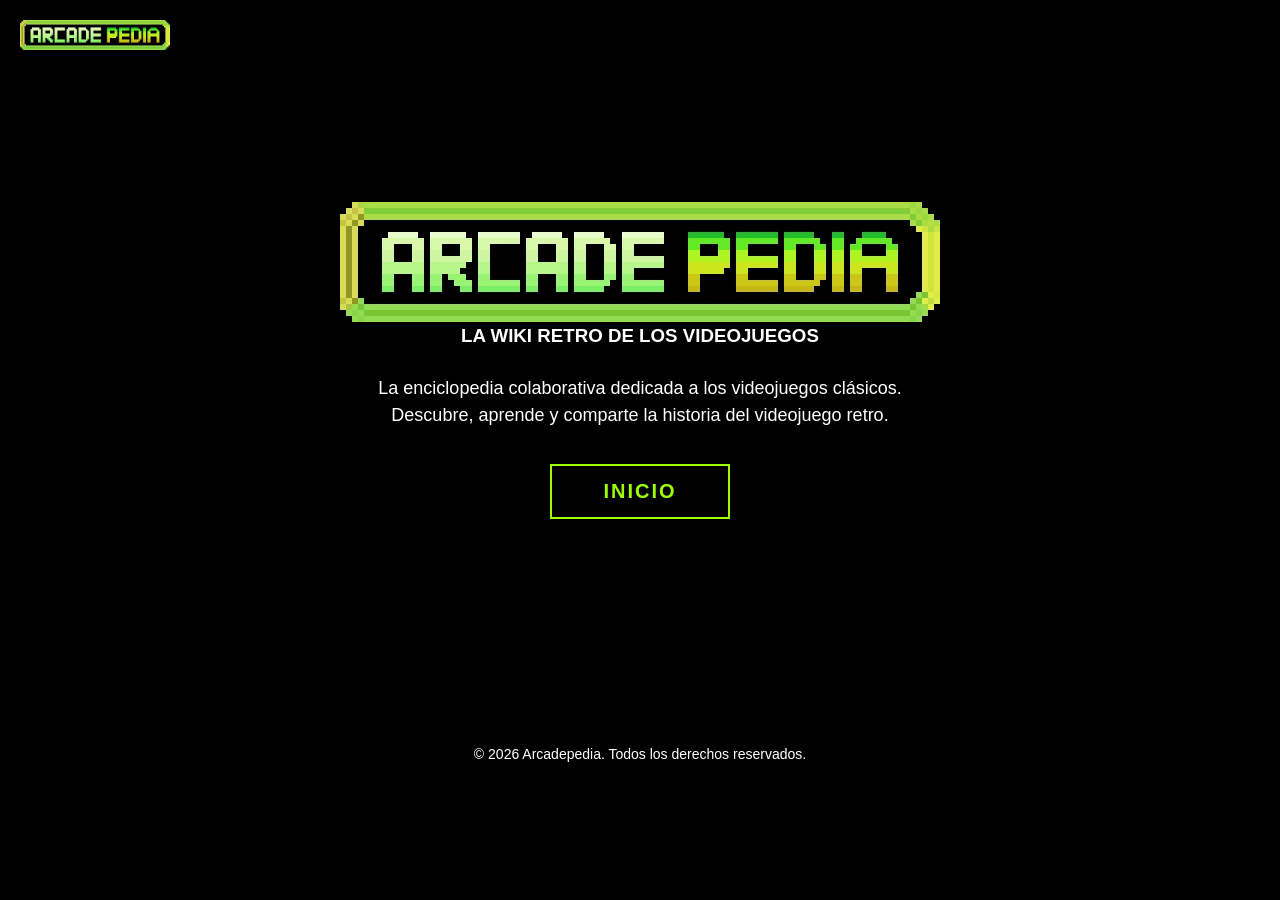
<file: LENGUAJE_DE_MARCAS/html/index.html>
<!doctype html>
<html lang="es">

<head>
    <meta charset="UTF-8">
    <meta name="viewport" content="width=device-width, initial-scale=1">
    <title>Arcadepedia</title>
    <link rel="stylesheet" href="../styles/index.css">
</head>

<body>
        <video autoplay muted loop id="video-fondo">
            <source src="../video/estrellas.mp4" type="video/mp4">
        </video>
        
        <div class="portfolio-container">
            <header class="header">
                <img src="../img/PAGINA_LOGO.jpg" class="logo_superior">
            </header>

    
            <section class="main">
                <img src="../img/PAGINA_LOGO.jpg" class="logo_central">
                <h3>LA WIKI RETRO DE LOS VIDEOJUEGOS</h3>
                <p>La enciclopedia colaborativa dedicada a los videojuegos clásicos. 
                <br>Descubre, aprende y comparte la historia del videojuego retro.</p>
                <button id="btnEntrar" onclick="window.location.href='inicio.html'">Inicio</button>
            </section>

            <footer class="footer">
                <p>&copy; 2026 Arcadepedia. Todos los derechos reservados.</p>
            </footer>

        </div>
    </body>
</html>
</file>
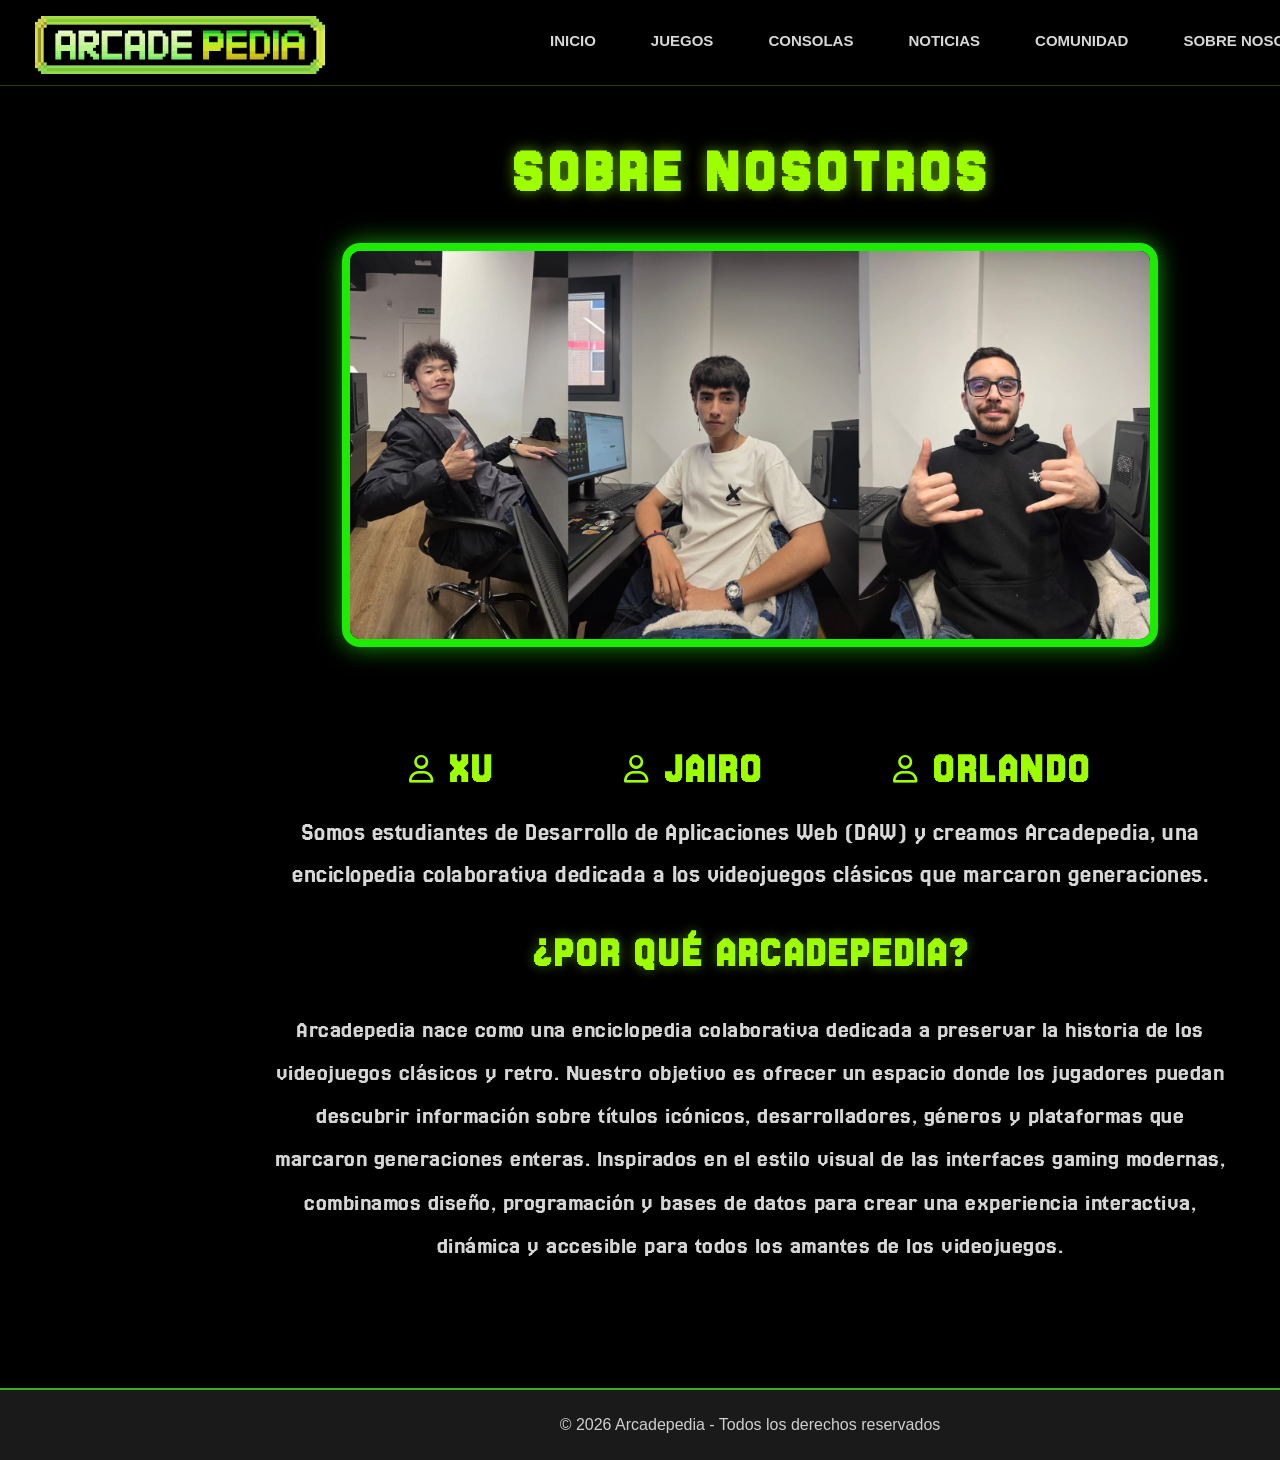
<file: LENGUAJE_DE_MARCAS/html/sobre_nosotros.html>
<!DOCTYPE html>
<html lang="es">

<head>
    <meta charset="UTF-8">
    <meta name="viewport" content="width=device-width, initial-scale=1.0">
    <title>Sobre Nosotros</title>

    <link rel="stylesheet" href="../styles/sobre_nosotros.css">

    <link rel="stylesheet" href="https://cdnjs.cloudflare.com/ajax/libs/font-awesome/6.5.0/css/all.min.css">

    <style>
        @import url('https://fonts.googleapis.com/css2?family=Jersey+25&display=swap');
    </style>
</head>

<body>

    <video autoplay muted loop id="video-fondo">
        <source src="../video/estrellas.mp4" type="video/mp4">
    </video>

    <div class="portfolio-container">

        <header>

            <div class="botones_header">
                <a href="Inicio.html">Inicio</a>
                <a href="infojuego.html">Juegos</a>
                <a href="#">Consolas</a>
                <a href="#">Noticias</a>
                <a href="#">Comunidad</a>
                <a href="Sobre_nosotros.html">Sobre Nosotros</a>
            </div>

            <img src="../img/PAGINA_LOGO.jpg" class="logo_superior_header">

            <p>LA WIKI RETRO DE LOS VIDEOJUEGOS</p>

        </header>

        <section class="sobre-nosotros">

            <h1>SOBRE NOSOTROS</h1>

            <img src="../img/Sobrenosotros.jpeg" class="img-sobrenosotros">

            <div class="integrantes">

                <div class="persona">
                    <i class="fa-regular fa-user"></i>
                    <h3>XU</h3>
                </div>

                <div class="persona">
                    <i class="fa-regular fa-user"></i>
                    <h3>JAIRO</h3>
                </div>

                <div class="persona">
                    <i class="fa-regular fa-user"></i>
                    <h3>ORLANDO</h3>
                </div>

            </div>

            <p class="descripcion">
                Somos estudiantes de Desarrollo de Aplicaciones Web (DAW) y creamos Arcadepedia,
                una enciclopedia colaborativa dedicada a los videojuegos clásicos que marcaron
                generaciones. 
            </p>

            <h2 class="titulo-seccion">
                ¿POR QUÉ ARCADEPEDIA?
            </h2>

            <p class="texto-arcadepedia">
                Arcadepedia nace como una enciclopedia colaborativa dedicada a preservar la historia
                de los videojuegos clásicos y retro. Nuestro objetivo es ofrecer un espacio donde los
                jugadores puedan descubrir información sobre títulos icónicos, desarrolladores,
                géneros y plataformas que marcaron generaciones enteras.

                Inspirados en el estilo visual de las interfaces gaming modernas, combinamos diseño,
                programación y bases de datos para crear una experiencia interactiva, dinámica y
                accesible para todos los amantes de los videojuegos.
            </p>

        </section>

        <footer class="footer">
            <p>© 2026 Arcadepedia - Todos los derechos reservados</p>
        </footer>

    </div>

</body>

</html>
</file>
<file: LENGUAJE_DE_MARCAS/styles/index.css>
* {
    margin: 0;
    padding: 0;

}

body{
    font-family: 'Gill Sans', 'Gill Sans MT', Calibri, 'Trebuchet MS', sans-serif;
    background-color: black;
    line-height: 1.5;
}

.portfolio-container{
    display: grid;
    grid-template-areas:
        "header"
        "main"
        "footer"
    ;
    grid-template-rows: repeat(5, auto);
    min-height: 100vh;
    height: 100vh;
}


.logo_superior{
    width: 150px;
    max-width: 100%;
    height: auto;
    margin: 20px 10px 0px 20px;
}

.logo_central{
    width: 600px;
    max-width: 100%;
    height: auto;
    display: flex;
    margin: 100px auto 0 auto;
}

.main{
    grid-area: main;
}

h3{
    color: rgb(255, 255, 255);
    text-align: center;
}

p{
   width:600px;
   font-size:18px;
   color:white;
   text-align:center;
    margin:25px auto 0 auto;
}

#btnEntrar{
    margin: 35px auto 0 auto;
    display: block;
    width: 180px;
    height: 55px;
    background: transparent;
    border: 2px solid #9dff00;
    color: #9dff00;
    font-size: 20px;
    font-weight: bold;
    letter-spacing: 2px;
    text-transform: uppercase;
    cursor: pointer;
    transition: 0.3s ease;
}

.footer{
    grid-area: footer;
    color: white;
    display: flex;
    justify-content: center;
    align-items: flex-start;
}

.footer p{
    margin: 180px 0 0 0;
    width: auto;
    font-size: 14px;
    text-align: center;
}

#video-fondo{
    position: fixed;
    top: 0;
    left: 0;
    width: 100%;
    height: 100%;
    object-fit: cover;
    z-index: -1;
    filter: brightness(0.4);
}

@media screen and (max-width: 768px){

    .footer{
        grid-template-columns: 1fr;
        text-align: center;
        gap: 10px;
    }
}
</file>
<file: LENGUAJE_DE_MARCAS/styles/sobre_nosotros.css>
body{
    background:black;
    margin:0;
    overflow-x:hidden;
    font-family:Arial, Helvetica, sans-serif;
    min-width:1500px;
    color:white;
}

/*video*/
#video-fondo{
    position:fixed;
    top:0;
    left:0;
    width:100%;
    height:100%;
    object-fit:cover;
    z-index:-1;
    filter:brightness(0.18);
}

/*header*/
header{
    width:100%;
    height:85px;
    border-bottom:1px solid rgba(157,255,0,0.25);
    background:rgba(0,0,0,0.65);
    backdrop-filter:blur(3px);
    position:relative;
}

.logo_superior_header{
    width:290px;
    position:absolute;
    top:16px;
    left:35px;
}

header p{
    display:none;
}

.botones_header{
    display:flex;
    gap:55px;
    position:absolute;
    left:550px;
    top:32px;
}

.botones_header a{
    color:#d7d7d7;
    text-decoration:none;
    font-size:15px;
    font-weight:700;
    text-transform:uppercase;
    transition:0.3s;
}

.botones_header a:hover{
    color:#9dff00;
}

.btn-busqueda{
    width:48px;
    height:48px;
    border-radius:50%;
    border:2px solid #9dff00;
    background:transparent;
    color:#9dff00;
    font-size:20px;
    cursor:pointer;
    position:absolute;
    right:35px;
    top:18px;
}

/*titulo*/
.sobre-nosotros{
    text-align:center;
    margin-top:55px;
}

.sobre-nosotros h1{
    color:#9dff00;
    font-size:62px;
    font-family:"Jersey 25", sans-serif;
    letter-spacing:4px;
    margin-bottom:40px;
    text-shadow:0 0 14px rgba(157,255,0,0.55);
}

/*imagen*/
.img-sobrenosotros{
    width:800px;
    height:auto;
    border-radius:18px;
    border:8px solid rgba(31, 243, 3, 0.967);
    box-shadow:0 0 25px rgba(31, 206, 11, 0.738);
    margin-bottom:45px;
}

/*nombres*/
.integrantes{
    display:flex;
    justify-content:center;
    gap:130px;
    margin-top:10px;
    margin-bottom:-20px;
}

.persona{
    display:flex;
    align-items:center;
    gap:14px;
}

.persona i{
    color:#9dff00;
    font-size:28px;
}

.persona h3{
    color:#9dff00;
    font-size:42px;
    font-family:"Jersey 25", sans-serif;
    letter-spacing:2px;
}


/*descripcion*/
.descripcion{
    width:980px;
    margin:auto;
    color:#d8d8d8;
    font-size:25px;
    font-family:"Jersey 25", sans-serif;
    line-height:1.7;
    letter-spacing:0.5px;
    margin-bottom:0px;
}

/*linea*/
.linea{
    width:760px;
    height:1px;
    background:rgba(157,255,0,0.35);
    margin:50px auto;
}

/*por que arcadepedia*/
.titulo-seccion{
    color:#9dff00;
    text-align:center;
    font-size:42px;
    font-family:"Jersey 25", sans-serif;
    letter-spacing:2px;
    margin-bottom:35px;
    text-shadow:0 0 12px rgba(157,255,0,0.40);
}

.texto-arcadepedia{
    width:950px;
    margin:auto;
    color:#d5d5d5;
    font-size:24px;
    font-family:"Jersey 25", sans-serif;
    line-height:1.8;
    letter-spacing:0.5px;
    text-align:center;
}

/*frase final*/
.frase-final{
    text-align:center;
    color:#cfcfcf;
    font-size:22px;
    font-family:"Jersey 25", sans-serif;
    margin-top:80px;
    margin-bottom:70px;
}

/*footer*/
.footer{
    width:100%;
    color:#cfcfcf;
    display:flex;
    justify-content:center;
    align-items:center;
    text-align:center;
    background:#1a1a1a;
    border-top:2px solid #36af1e;
    margin-top:120px;
    height:70px;
}

footer p{
  margin: 0;
}
</file>
